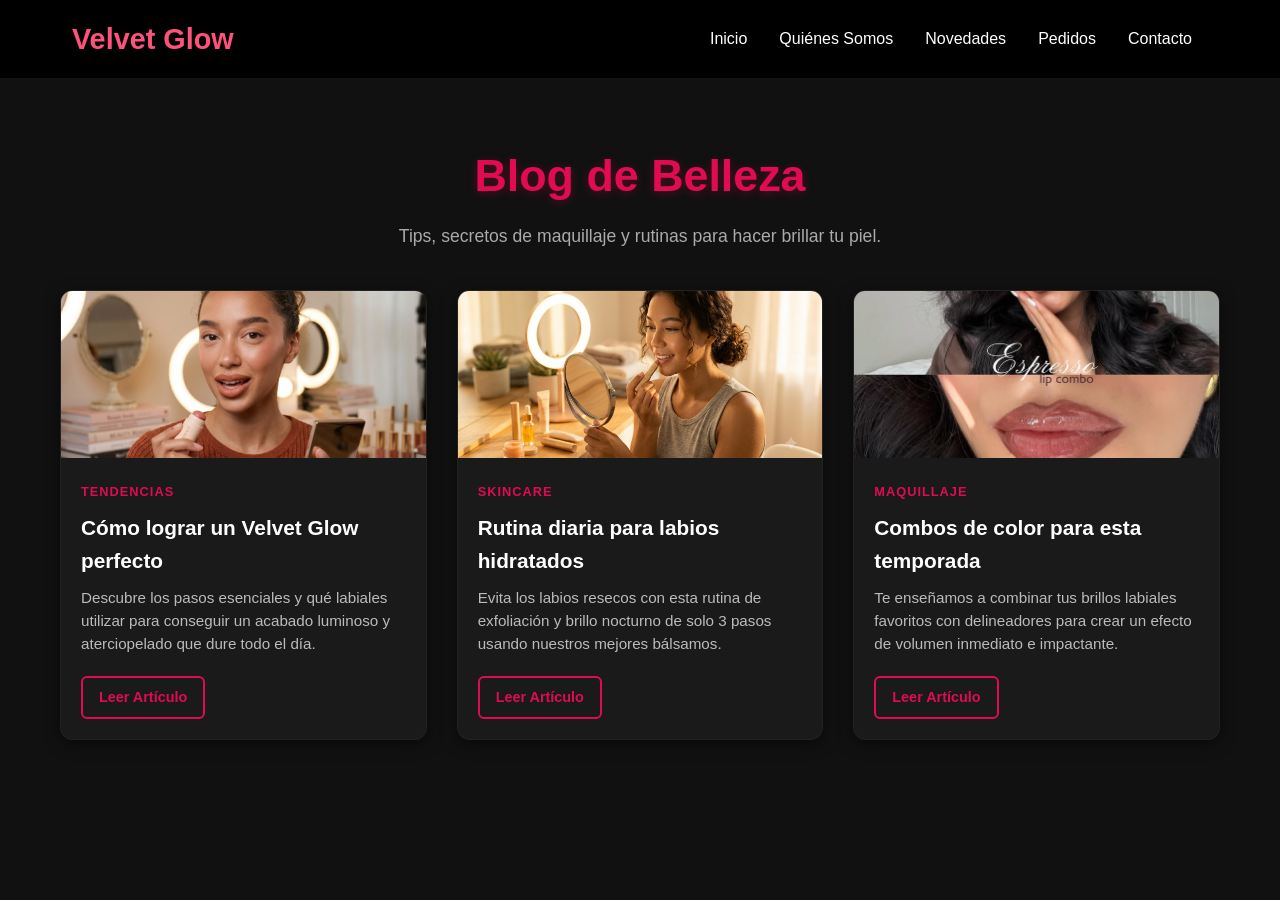
<file: blog.html>
<!DOCTYPE html>
<html lang="es">
<head>
    <meta charset="UTF-8">
    <meta name="viewport" content="width=device-width, initial-scale=1.0">
    <title>Velvet Glow - Blog de Belleza</title>
    <link rel="stylesheet" href="styles.css"> 
    
    <style>
        body {
            background-color: #111; 
            color: #fff;
            font-family: sans-serif;
        }

        .blog-container {
            padding-top: 140px;
            max-width: 1200px;
            margin: 0 auto;
            text-align: center;
            padding-bottom: 50px;
        }

        .blog-title {
            color: #e00b51;
            font-size: 2.8rem;
            margin-bottom: 10px;
            text-shadow: 0px 2px 10px rgba(224, 11, 81, 0.3);
        }

        .blog-subtitle {
            color: #aaa;
            font-size: 1.1rem;
            margin-bottom: 40px;
        }

        .blog-grid {
            display: grid;
            grid-template-columns: repeat(auto-fit, minmax(300px, 1fr));
            gap: 30px;
            padding: 0 20px;
        }

        .blog-card {
            background-color: transparent; 
            min-height: 450px; 
            perspective: 1000px; 
        }

        .blog-card-inner {
            position: relative;
            width: 100%;
            height: 100%;
            transition: transform 0.8s cubic-bezier(0.175, 0.885, 0.32, 1.275); 
            transform-style: preserve-3d;
        }

        .blog-card:hover .blog-card-inner {
            transform: rotateY(180deg);
        }

        .blog-card-front, .blog-card-back {
            position: absolute;
            top: 0;
            left: 0;
            width: 100%;
            height: 100%;
            -webkit-backface-visibility: hidden;
            backface-visibility: hidden;
            border-radius: 12px;
            box-shadow: 0 4px 15px rgba(0,0,0,0.5);
            border: 1px solid #222;
            box-sizing: border-box;
            transition: border-color 0.4s ease, box-shadow 0.4s ease; /* Transición suave para el brillo */
        }

        /* --- NUEVO: AL PASAR EL MOUSE, GIRA Y AÑADE UN BRILLO ROSA NEÓN DIFUMINADO --- */
        .blog-card:hover .blog-card-front,
        .blog-card:hover .blog-card-back {
            border-color: #e00b51;
            box-shadow: 0 0 25px rgba(224, 11, 81, 0.6); /* Brillo neón difuminado */
        }

        /* Cara frontal con tus estilos originales */
        .blog-card-front {
            background-color: #1a1a1a;
            display: flex;
            flex-direction: column;
        }

        /* Cara trasera nueva - mantiene tus mismos colores */
        .blog-card-back {
            background-color: #1a1a1a;
            transform: rotateY(180deg);
            padding: 25px;
            display: flex;
            flex-direction: column;
            justify-content: center;
            align-items: center;
            text-align: center;
        }

        .blog-card-image {
            width: 100%;
            height: 200px;
            background-color: #252525;
            display: flex;
            align-items: center;
            justify-content: center;
            border-top-left-radius: 11px; 
            border-top-right-radius: 11px;
            overflow: hidden; 
            color: #666;
            font-weight: bold;
            font-size: 0.9rem;
        }
        
        .blog-card-image img {
            width: 100%;
            height: 100%;
            object-fit: cover; 
        }
        
        .blog-card-content {
            padding: 20px;
            text-align: left;
        }

        .blog-card-tag {
            color: #e00b51;
            font-size: 0.8rem;
            text-transform: uppercase;
            font-weight: bold;
            letter-spacing: 1px;
            margin-bottom: 8px;
            display: inline-block;
        }

        .blog-card-title {
            font-size: 1.3rem;
            margin: 0 0 10px 0;
            color: #fff;
        }

        .blog-card-excerpt {
            color: #bbb;
            font-size: 0.95rem;
            line-height: 1.5;
            margin-bottom: 20px;
        }

        /* Botón interactivo "Leer más" */
        .blog-btn {
            display: inline-block;
            background-color: transparent;
            color: #e00b51;
            border: 2px solid #e00b51;
            padding: 8px 16px;
            border-radius: 6px;
            text-decoration: none;
            font-weight: bold;
            font-size: 0.9rem;
            transition: background-color 0.3s ease, color 0.3s ease;
        }

        .blog-btn:hover {
            background-color: #e00b51;
            color: #fff;
        }
    </style>
</head>
<body>

        <header>
        <nav>
            <div class="logo">
                <h1>Velvet Glow</h1>
            </div>
            <ul class="nav-links">
                <!-- Aquí vuelve tu cuadro blanco desplegable con tus páginas nuevas -->
                <li class="dropdown">
                    <a href="index (1).html">Inicio</a>
                    <ul class="dropdown-content">
                        <li><a href="blog.html">Blog de Belleza</a></li>
                        <li><a href="lanzamientos.html">Nuevos lanzamientos</a></li>
                        <li><a href="labios.html">Labios & Brillos</a></li>
                        <li><a href="combos.html">Combos especiales</a></li>
                        <li><a href="carro.html">Carrito</a></li>
                    </ul>
                </li>
                <!-- Aquí recuperamos tus secciones originales de la página principal -->
                <li><a href="index (1).html#quienes-somos">Quiénes Somos</a></li>
                <li><a href="index (1).html#menu">Novedades</a></li>
                <li><a href="index (1).html#reservas">Pedidos</a></li>
                <li><a href="index (1).html#contacto">Contacto</a></li>
            </ul>
        </nav>
    </header>

    <main class="blog-container">
        <h2 class="blog-title">Blog de Belleza</h2>
        <p class="blog-subtitle">Tips, secretos de maquillaje y rutinas para hacer brillar tu piel.</p>
        
        <div class="blog-grid">
            
            <article class="blog-card">
                <div class="blog-card-inner">
                    <div class="blog-card-front">
                        <div class="blog-card-image">
                            <img src="img/blog1.jpg" alt="sushi mix">
                        </div>
                        <div class="blog-card-content">
                            <span class="blog-card-tag">Tendencias</span>
                            <h3 class="blog-card-title">Cómo lograr un Velvet Glow perfecto</h3>
                            <p class="blog-card-excerpt">Descubre los pasos esenciales y qué labiales utilizar para conseguir un acabado luminoso y aterciopelado que dure todo el día.</p>
                            <a href="#" class="blog-btn">Leer Artículo</a>
                        </div>
                    </div>
                    <div class="blog-card-back">
                        <h3 class="blog-card-title">Más Información</h3>
                        <p class="blog-card-excerpt">Aquí puedes escribir el texto que quieras que aparezca detrás de la tarjeta 1 de forma fácil y cómoda.</p>
                    </div>
                </div>
            </article>

            <article class="blog-card">
                <div class="blog-card-inner">
                    <div class="blog-card-front">
                        <div class="blog-card-image">
                             <img src="img/Gemini_Generated_Image_mgi48kmgi48kmgi4.png" alt="sushi mix">
                        </div>
                        <div class="blog-card-content">
                            <span class="blog-card-tag">Skincare</span>
                            <h3 class="blog-card-title">Rutina diaria para labios hidratados</h3>
                            <p class="blog-card-excerpt">Evita los labios resecos con esta rutina de exfoliación y brillo nocturno de solo 3 pasos usando nuestros mejores bálsamos.</p>
                            <a href="#" class="blog-btn">Leer Artículo</a>
                        </div>
                    </div>
                    <div class="blog-card-back">
                        <h3 class="blog-card-title">Secretos de Skincare</h3>
                        <p class="blog-card-excerpt">Aquí puedes colocar contenido extra o tips adicionales sobre el cuidado y la hidratación de los labios.</p>
                    </div>
                </div>
            </article>

            <article class="blog-card">
                <div class="blog-card-inner">
                    <div class="blog-card-front">
                        <div class="blog-card-image">
                             <img src="img/blog3.jpg" alt="sushi mix">
                        </div>
                        <div class="blog-card-content">
                            <span class="blog-card-tag">Maquillaje</span>
                            <h3 class="blog-card-title">Combos de color para esta temporada</h3>
                            <p class="blog-card-excerpt">Te enseñamos a combinar tus brillos labiales favoritos con delineadores para crear un efecto de volumen inmediato e impactante.</p>
                            <a href="#" class="blog-btn">Leer Artículo</a>
                        </div>
                    </div>
                    <div class="blog-card-back">
                        <h3 class="blog-card-title">Combinaciones de Color</h3>
                        <p class="blog-card-excerpt">Añade aquí el texto adicional que complemente las combinaciones perfectas de maquillaje de esta temporada.</p>
                    </div>
                </div>
            </article>

        </div>
    </main>

</body>
</html>
</file>
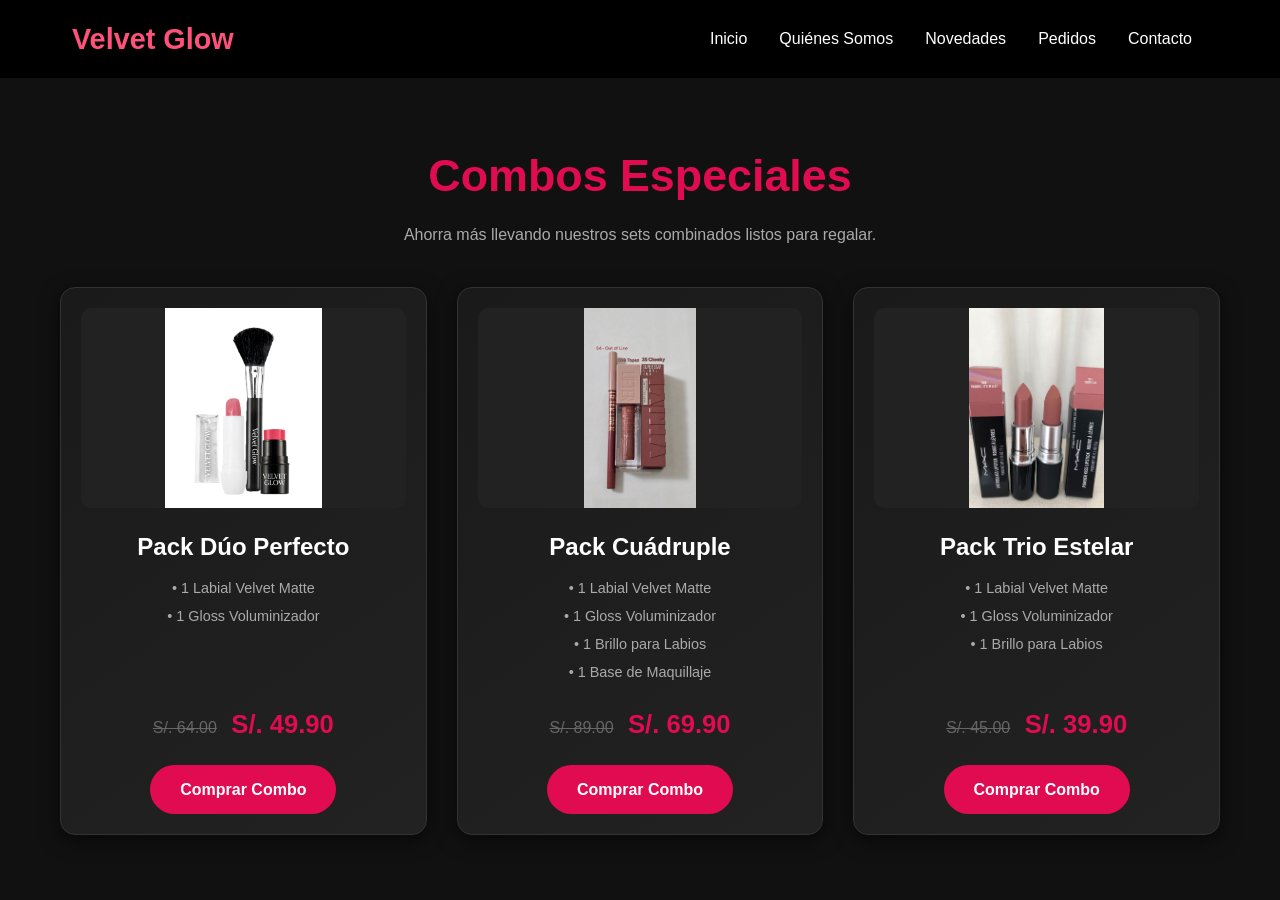
<file: combos.html>
<!DOCTYPE html>
<html lang="es">
<head>
    <meta charset="UTF-8">
    <meta name="viewport" content="width=device-width, initial-scale=1.0">
    <title>Velvet Glow - Combos Especiales</title>
    <link rel="stylesheet" href="styles.css"> 
    
    <style>
        body {
            background-color: #111;
            color: #fff;
            font-family: sans-serif;
        }

        .container {
            padding-top: 140px;
            max-width: 1200px;
            margin: 0 auto;
            text-align: center;
            padding-bottom: 50px;
        }

        .title {
            color: #e00b51;
            font-size: 2.8rem;
            margin-bottom: 10px;
        }

        .subtitle {
            color: #aaa;
            margin-bottom: 40px;
        }

        .grid {
            display: grid;
            /* Se alinearán horizontalmente y saltarán de línea solos si no caben */
            grid-template-columns: repeat(auto-fit, minmax(320px, 1fr));
            gap: 30px;
            padding: 0 20px;
        }

        .combo-card {
            background: linear-gradient(145deg, #1a1a1a, #222);
            border: 1px solid #333;
            border-radius: 15px;
            overflow: hidden;
            display: flex;
            flex-direction: column;
            align-items: center;
            /* Permite que el contenido interno se distribuya uniformemente */
            justify-content: space-between; 
            padding: 20px;
            box-shadow: 0 5px 20px rgba(0,0,0,0.6);
            transition: all 0.3s ease;
        }

        .combo-card:hover {
            border-color: #e00b51;
            box-shadow: 0 8px 30px rgba(224, 11, 81, 0.25);
            transform: translateY(-5px);
        }

        .combo-img {
            width: 100%;
            height: 200px;
            background-color: #2a2a2a;
            display: flex;
            align-items: center;
            justify-content: center;
            color: #666;
            border-radius: 10px;
        }

        .combo-info {
            margin-top: 20px;
            text-align: center;
            display: flex;
            flex-direction: column;
            height: 100%;
            width: 100%;
        }

        .combo-title {
            font-size: 1.5rem;
            color: #fff;
            margin-bottom: 10px;
        }

        .combo-list {
            font-size: 0.9rem;
            color: #aaa;
            margin-bottom: 15px;
            list-style: none;
            padding: 0;
        }

        .combo-list li {
            margin-bottom: 5px;
        }

        .price-container {
            margin-top: auto; /* Empuja el precio y el botón hacia abajo */
            margin-bottom: 20px;
        }

        .old-price {
            text-decoration: line-through;
            color: #666;
            font-size: 1rem;
            margin-right: 10px;
        }

        .new-price {
            color: #e00b51;
            font-size: 1.6rem;
            font-weight: bold;
        }

        .combo-btn {
            background-color: #e00b51;
            color: white;
            text-decoration: none;
            padding: 12px 30px;
            border-radius: 30px;
            font-weight: bold;
            transition: background 0.3s;
            display: inline-block;
            align-self: center;
        }

        .combo-btn:hover {
            background-color: #b0083f;
        }
    </style>
</head>
    <body>
           <header>
        <nav>
            <div class="logo">
                <h1>Velvet Glow</h1>
            </div>
            <ul class="nav-links">
                <!-- Aquí vuelve tu cuadro blanco desplegable con tus páginas nuevas -->
                <li class="dropdown">
                    <a href="index (1).html">Inicio</a>
                    <ul class="dropdown-content">
                        <li><a href="blog.html">Blog de Belleza</a></li>
                        <li><a href="lanzamientos.html">Nuevos lanzamientos</a></li>
                        <li><a href="labios.html">Labios & Brillos</a></li>
                        <li><a href="combos.html">Combos especiales</a></li>
                        <li><a href="carro.html">Carrito</a></li>
                    </ul>
                </li>
                <!-- Aquí recuperamos tus secciones originales de la página principal -->
                <li><a href="index (1).html#quienes-somos">Quiénes Somos</a></li>
                <li><a href="index (1).html#menu">Novedades</a></li>
                <li><a href="index (1).html#reservas">Pedidos</a></li>
                <li><a href="index (1).html#contacto">Contacto</a></li>
            </ul>
        </nav>
    </header>


    <main class="container">
        <h2 class="title">Combos Especiales</h2>
        <p class="subtitle">Ahorra más llevando nuestros sets combinados listos para regalar.</p>
        
        <div class="grid">
            
            <div class="combo-card">
                <img src="img/Velvet_001.png" alt="Combo Velvet" style="width: 100%; height: 200px; object-fit: contain; background: #222; border-radius: 10px;">
                <div class="combo-info">
                    <h3 class="combo-title">Pack Dúo Perfecto</h3>
                    <ul class="combo-list">
                        <li>• 1 Labial Velvet Matte</li>
                        <li>• 1 Gloss Voluminizador</li>
                    </ul>
                    <div class="price-container">
                        <span class="old-price">S/. 64.00</span>
                        <span class="new-price">S/. 49.90</span>
                    </div>
                    <a href="#" class="combo-btn">Comprar Combo</a>
                </div>
            </div>

            <div class="combo-card">
                <img src="img/combo1.jpg" alt="Combo Velvet" style="width: 100%; height: 200px; object-fit: contain; background: #222; border-radius: 10px;">
                <div class="combo-info">
                    <h3 class="combo-title">Pack Cuádruple</h3>
                    <ul class="combo-list">
                        <li>• 1 Labial Velvet Matte</li>
                        <li>• 1 Gloss Voluminizador</li>
                        <li>• 1 Brillo para Labios</li>
                        <li>• 1 Base de Maquillaje</li>
                    </ul>
                    <div class="price-container">
                        <span class="old-price">S/. 89.00</span>
                        <span class="new-price">S/. 69.90</span>
                    </div>
                    <a href="#" class="combo-btn">Comprar Combo</a>
                </div>
            </div>

            <div class="combo-card">
                <img src="img/combo2.jpg" alt="Combo Velvet" style="width: 100%; height: 200px; object-fit: contain; background: #222; border-radius: 10px;">
                <div class="combo-info">
                    <h3 class="combo-title">Pack Trio Estelar</h3>
                    <ul class="combo-list">
                        <li>• 1 Labial Velvet Matte</li>
                        <li>• 1 Gloss Voluminizador</li>
                        <li>• 1 Brillo para Labios</li>
                    </ul>
                    <div class="price-container">
                        <span class="old-price">S/. 45.00</span>
                        <span class="new-price">S/. 39.90</span>
                    </div>
                    <a href="#" class="combo-btn">Comprar Combo</a>
                </div>
            </div>

        </div> </main>

</body>
</html>
</file>
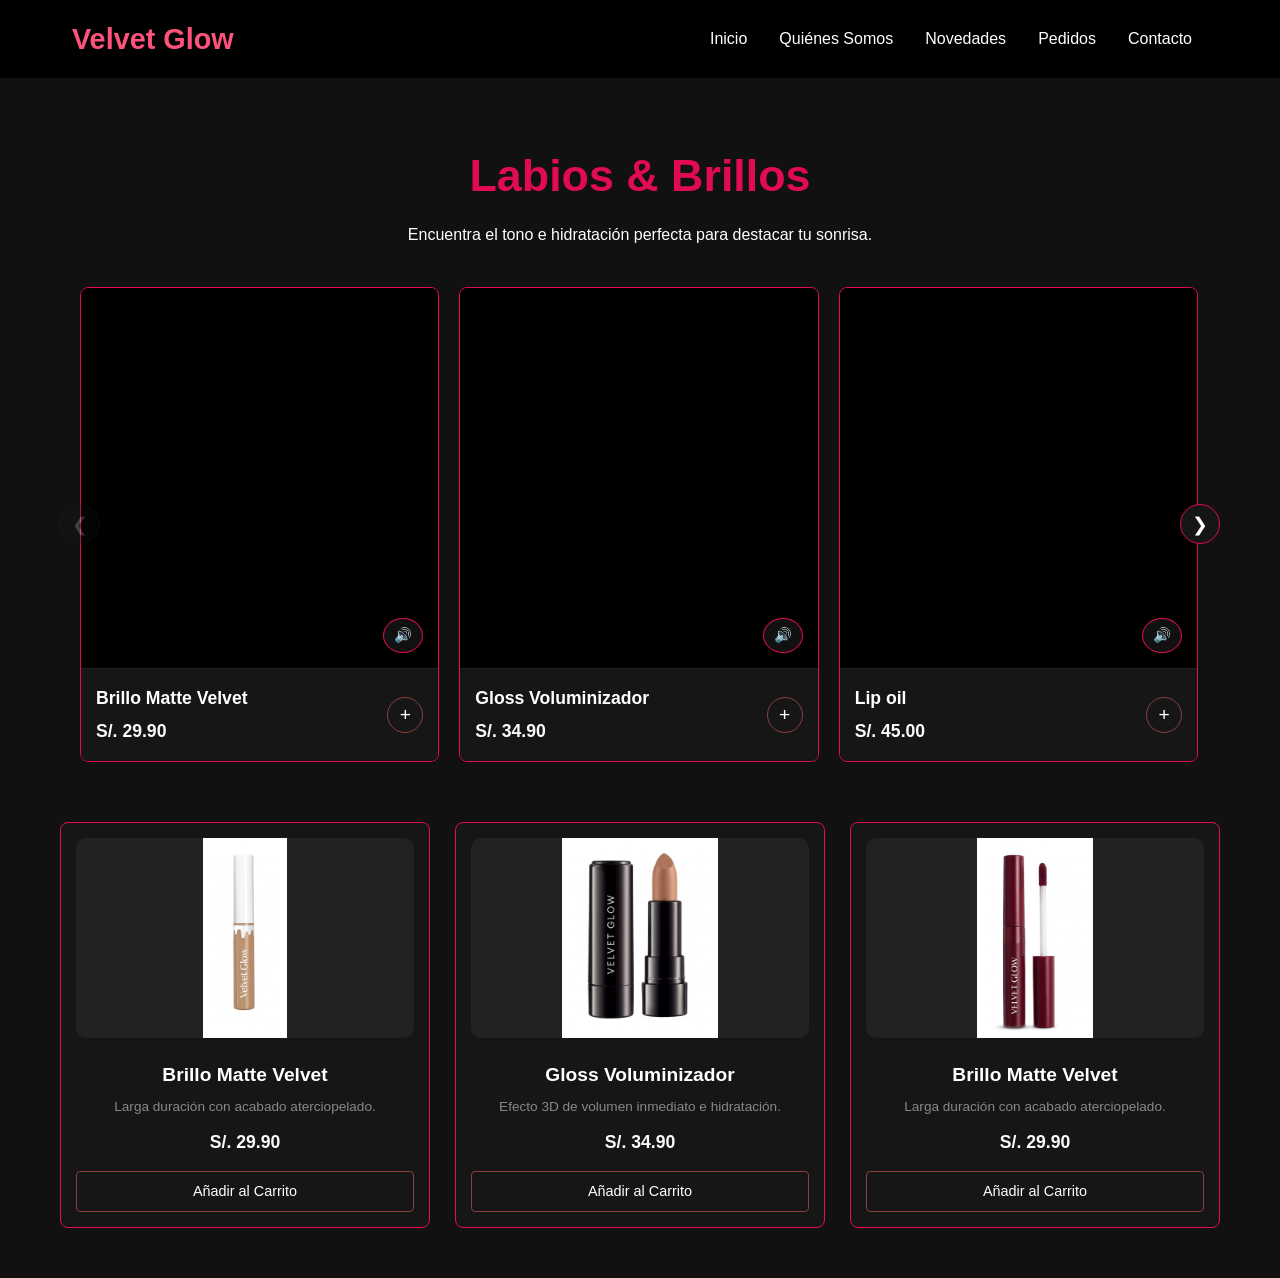
<file: labios.html>
<!DOCTYPE html>
<html lang="es">
<head>
    <meta charset="UTF-8">
    <meta name="viewport" content="width=device-width, initial-scale=1.0">
    <title>Velvet Glow - Labios & Brillos</title>
    <link rel="stylesheet" href="styles.css"> 
    
    <style>
        body {
            background-color: #111;
            color: #ffffff;
            font-family: sans-serif;
            margin: 0;
            padding: 0;
        }

        .container {
            padding-top: 140px;
            max-width: 1200px;
            margin: 0 auto;
            text-align: center;
            padding-bottom: 50px;
        }

        .title {
            color: #e00b51;
            font-size: 2.8rem;
            margin-bottom: 10px;
        }

        .subtitle {
            color: #ffffff;
            margin-bottom: 40px;
        }

        .video-section {
            max-width: 1160px;
            margin: 0 auto 60px auto;
            padding: 0 20px;
            position: relative;
        }

        .carousel-container {
            position: relative;
            display: flex;
            align-items: center;
            width: 100%;
        }

        .carousel-track-container {
            overflow: hidden;
            width: 100%;
            border-radius: 8px;
        }

        .carousel-track {
            display: flex;
            padding: 0;
            margin: 0;
            list-style: none; /* Quita los puntitos negros */
            transition: transform 0.4s ease-in-out;
            gap: 20px;
        }

        /* Tarjetas de video adaptadas a Velvet Glow */
        .carousel-card {
            min-width: calc(33.333% - 14px); /* Muestra 3 videos a la vez */
            background-color: #161616;
            border: 1px solid #e00b51;
            border-radius: 8px;
            overflow: hidden;
            display: flex;
            flex-direction: column;
            box-sizing: border-box;
            transition: all 0.3s ease;
        }

        .carousel-card:hover {
            border-color: #550620ef;
            transform: scale(1.02);
        }

        .video-wrapper {
            position: relative;
            width: 100%;
            height: 380px; /* Formato vertical tipo TikTok/Reels */
            background: #000;
        }

        .video-wrapper video {
            width: 100%;
            height: 100%;
            object-fit: cover;
            cursor: pointer;
        }

        /* Botón de silencio sobre el video */
        .video-overlay {
            position: absolute;
            bottom: 15px;
            right: 15px;
            z-index: 2;
        }

        .mute-btn {
            background: rgba(22, 22, 22, 0.8);
            border: 1px solid #e00b51;
            color: white;
            padding: 8px 10px;
            border-radius: 50%;
            cursor: pointer;
            font-size: 0.9rem;
            transition: background 0.2s;
        }

        .mute-btn:hover {
            background: #e00b51;
        }

        /* Información del producto del video */
        .card-info {
            padding: 15px;
            display: flex;
            justify-content: space-between;
            align-items: center;
            background: #161616;
            border-top: 1px solid #222;
        }

        .card-info-text {
            text-align: left;
        }

        .card-info .product-name {
            font-size: 1.1rem;
            margin: 0 0 5px 0;
        }

        .card-info .product-price {
            color: #fafafa;
            font-weight: bold;
            margin: 0;
        }

        /* Botón '+' circular */
        .add-video-item-btn {
            background-color: transparent;
            color: #ffffff;
            border: 1px solid #8f3e3e;
            width: 36px;
            height: 36px;
            border-radius: 50%;
            font-size: 1.2rem;
            cursor: pointer;
            display: flex;
            align-items: center;
            justify-content: center;
            transition: all 0.3s ease;
        }

        .add-video-item-btn:hover {
            background-color: #e00b51;
            border-color: #e00b51;
        }

        /* Flechas de navegación del Carrusel */
        .carousel-btn {
            background: #161616;
            border: 1px solid #e00b51;
            color: #ffffff;
            font-size: 1.2rem;
            width: 40px;
            height: 40px;
            border-radius: 50%;
            cursor: pointer;
            position: absolute;
            z-index: 10;
            display: flex;
            align-items: center;
            justify-content: center;
            transition: all 0.3s ease;
        }

        .carousel-btn:hover {
            background: #e00b51;
        }

        .prev-btn { left: -20px; }
        .next-btn { right: -20px; }

        .carousel-btn:disabled {
            opacity: 0.2;
            border-color: #333;
            cursor: not-allowed;
        }

        /* Responsivo para el carrusel */
        @media (max-width: 900px) {
            .carousel-card { min-width: calc(50% - 10px); }
        }
        @media (max-width: 600px) {
            .carousel-card { min-width: 100%; }
        }

        /* ==========================================
           GRID DE PRODUCTOS ESTÁTICOS ORIGINAL
           ========================================== */
        .grid {
            display: grid;
            grid-template-columns: repeat(auto-fit, minmax(250px, 1fr));
            gap: 25px;
            padding: 0 20px;
        }

        .product-box {
            background-color: #161616;
            border: 1px solid #e00b51;
            border-radius: 8px;
            padding: 15px;
            transition: all 0.3s ease;
        }

        .product-box:hover {
            border-color: #550620ef;
            transform: scale(1.02);
        }

        .product-name {
            font-size: 1.2rem;
            margin: 15px 0 5px 0;
        }

        .product-desc {
            color: #888;
            font-size: 0.85rem;
            margin-bottom: 10px;
        }

        .product-price {
            color: #fafafa;
            font-weight: bold;
            font-size: 1.1rem;
            margin-bottom: 15px;
        }

        .buy-btn {
            display: block;
            width: 100%;
            background-color: transparent;
            color: #ffffff;
            border: 1px solid #8f3e3e;
            padding: 8px 0;
            border-radius: 4px;
            text-decoration: none;
            font-size: 0.9rem;
            text-align: center;
            transition: all 0.3s ease;
        }

        .buy-btn:hover {
            background-color: #e00b51;
            color: #ffffff;
        }
    </style>
</head>
    <body>
        <header>
         <nav>
            <div class="logo">
                <h1>Velvet Glow</h1>
            </div>
            <ul class="nav-links">
                <!-- Aquí vuelve tu cuadro blanco desplegable con tus páginas nuevas -->
                <li class="dropdown">
                    <a href="index (1).html">Inicio</a>
                    <ul class="dropdown-content">
                        <li><a href="blog.html">Blog de Belleza</a></li>
                        <li><a href="lanzamientos.html">Nuevos lanzamientos</a></li>
                        <li><a href="labios.html">Labios & Brillos</a></li>
                        <li><a href="combos.html">Combos especiales</a></li>
                        <li><a href="carro.html">Carrito</a></li>
                    </ul>
                </li>
                <!-- Aquí recuperamos tus secciones originales de la página principal -->
                <li><a href="index (1).html#quienes-somos">Quiénes Somos</a></li>
                <li><a href="index (1).html#menu">Novedades</a></li>
                <li><a href="index (1).html#reservas">Pedidos</a></li>
                <li><a href="index (1).html#contacto">Contacto</a></li>
            </ul>
        </nav>
    </header>

    <main class="container">
        <h2 class="title">Labios & Brillos</h2>
        <p class="subtitle">Encuentra el tono e hidratación perfecta para destacar tu sonrisa.</p>
        
        <!-- NUEVA SECCIÓN: CARRUSEL DE VIDEOS COMPATIBLE -->
        <section class="video-section">
            <div class="carousel-container">
                <button class="carousel-btn prev-btn" aria-label="Anterior">&#10094;</button>
                
                <div class="carousel-track-container">
                    <ul class="carousel-track">
                        
                        <!-- Tarjeta Video 1 -->
                        <li class="carousel-card">
                            <div class="video-wrapper">
                                <video src="vid/vid1.mp4" loop muted playsinline></video>
                                <div class="video-overlay">
                                    <button class="mute-btn">🔊</button>
                                </div>
                            </div>
                            <div class="card-info">
                                <div class="card-info-text">
                                    <h3 class="product-name">Brillo Matte Velvet</h3>
                                    <p class="product-price">S/. 29.90</p>
                                </div>
                                <button class="add-video-item-btn">+</button>
                            </div>
                        </li>

                        <!-- Tarjeta Video 2 -->
                        <li class="carousel-card">
                            <div class="video-wrapper">
                                <video src="vid/vid2.mp4" loop muted playsinline></video>
                                <div class="video-overlay">
                                    <button class="mute-btn">🔊</button>
                                </div>
                            </div>
                            <div class="card-info">
                                <div class="card-info-text">
                                    <h3 class="product-name">Gloss Voluminizador</h3>
                                    <p class="product-price">S/. 34.90</p>
                                </div>
                                <button class="add-video-item-btn">+</button>
                            </div>
                        </li>

                        <!-- Tarjeta Video 3 -->
                        <li class="carousel-card">
                            <div class="video-wrapper">
                                <video src="vid/vid3.mp4" loop muted playsinline></video>
                                <div class="video-overlay">
                                    <button class="mute-btn">🔊</button>
                                </div>
                            </div>
                            <div class="card-info">
                                <div class="card-info-text">
                                    <h3 class="product-name">Lip oil</h3>
                                    <p class="product-price">S/. 45.00</p>
                                </div>
                                <button class="add-video-item-btn">+</button>
                            </div>
                        </li>

                        <!-- Tarjeta Video 4 -->
                        <li class="carousel-card">
                            <div class="video-wrapper">
                                <video src="vid/vid4.mp4" loop muted playsinline></video>
                                <div class="video-overlay">
                                    <button class="mute-btn">🔊</button>
                                </div>
                            </div>
                            <div class="card-info">
                                <div class="card-info-text">
                                    <h3 class="product-name">Destello Glow</h3>
                                    <p class="product-price">S/. 39.90</p>
                                </div>
                                <button class="add-video-item-btn">+</button>
                            </div>
                        </li>

                    </ul>
                </div>
                
                <button class="carousel-btn next-btn" aria-label="Siguiente">&#10095;</button>
            </div>
        </section>

        <!-- TU GRID DE PRODUCTOS TRADICIONALES -->
        <div class="grid">
            <div class="product-box">
                <img src="img/06.jpg.jpeg" alt="Combo Velvet" style="width: 100%; height: 200px; object-fit: contain; background: #222; border-radius: 10px;">
                <h3 class="product-name">Brillo Matte Velvet</h3>
                <p class="product-desc">Larga duración con acabado aterciopelado.</p>
                <div class="product-price">S/. 29.90</div>
                <a href="#" class="buy-btn">Añadir al Carrito</a>
            </div>

            <div class="product-box">
                <img src="img/07.jpg.jpeg" alt="Combo Velvet" style="width: 100%; height: 200px; object-fit: contain; background: #222; border-radius: 10px;">
                <h3 class="product-name">Gloss Voluminizador</h3>
                <p class="product-desc">Efecto 3D de volumen inmediato e hidratación.</p>
                <div class="product-price">S/. 34.90</div>
                <a href="#" class="buy-btn">Añadir al Carrito</a>
            </div>

            <div class="product-box">
                <img src="img/08.jpg.jpeg" alt="Combo Velvet" style="width: 100%; height: 200px; object-fit: contain; background: #222; border-radius: 10px;">
                <h3 class="product-name">Brillo Matte Velvet</h3>
                <p class="product-desc">Larga duración con acabado aterciopelado.</p>
                <div class="product-price">S/. 29.90</div>
                <a href="#" class="buy-btn">Añadir al Carrito</a>
            </div>
        </div>
    </main>

    <!-- INTERACTIVIDAD CON JAVASCRIPT -->
    <script>
        document.addEventListener("DOMContentLoaded", () => {
            const track = document.querySelector('.carousel-track');
            const cards = document.querySelectorAll('.carousel-card');
            const nextButton = document.querySelector('.next-btn');
            const prevButton = document.querySelector('.prev-btn');
            
            let currentIndex = 0;

            function updateCarousel() {
                if (cards.length === 0) return;
                
                const cardWidth = cards[0].getBoundingClientRect().width;
                const gap = 20; 
                
                track.style.transform = `translateX(-${(cardWidth + gap) * currentIndex}px)`;
                
                const visibleCards = Math.round(track.parentElement.offsetWidth / cardWidth);
                prevButton.disabled = currentIndex === 0;
                nextButton.disabled = currentIndex >= cards.length - visibleCards;
            }

            nextButton.addEventListener('click', () => {
                const cardWidth = cards[0].getBoundingClientRect().width;
                const visibleCards = Math.round(track.parentElement.offsetWidth / cardWidth);
                if (currentIndex < cards.length - visibleCards) {
                    currentIndex++;
                    updateCarousel();
                }
            });

            prevButton.addEventListener('click', () => {
                if (currentIndex > 0) {
                    currentIndex--;
                    updateCarousel();
                }
            });

            window.addEventListener('resize', updateCarousel);
            updateCarousel();

            // Controladores de video individuales (Hover para reproducir)
            cards.forEach(card => {
                const video = card.querySelector('video');
                const muteBtn = card.querySelector('.mute-btn');

                card.addEventListener('mouseenter', () => {
                    video.play().catch(err => console.log("Auto-play protegido por navegador"));
                });

                card.addEventListener('mouseleave', () => {
                    video.pause();
                });

                if (muteBtn && video) {
                    muteBtn.addEventListener('click', (e) => {
                        e.stopPropagation();
                        video.muted = !video.muted;
                        muteBtn.textContent = video.muted ? "🔊" : "🔈";
                    });
                }
            });
        });
    </script>
</body>
</html>
</file>
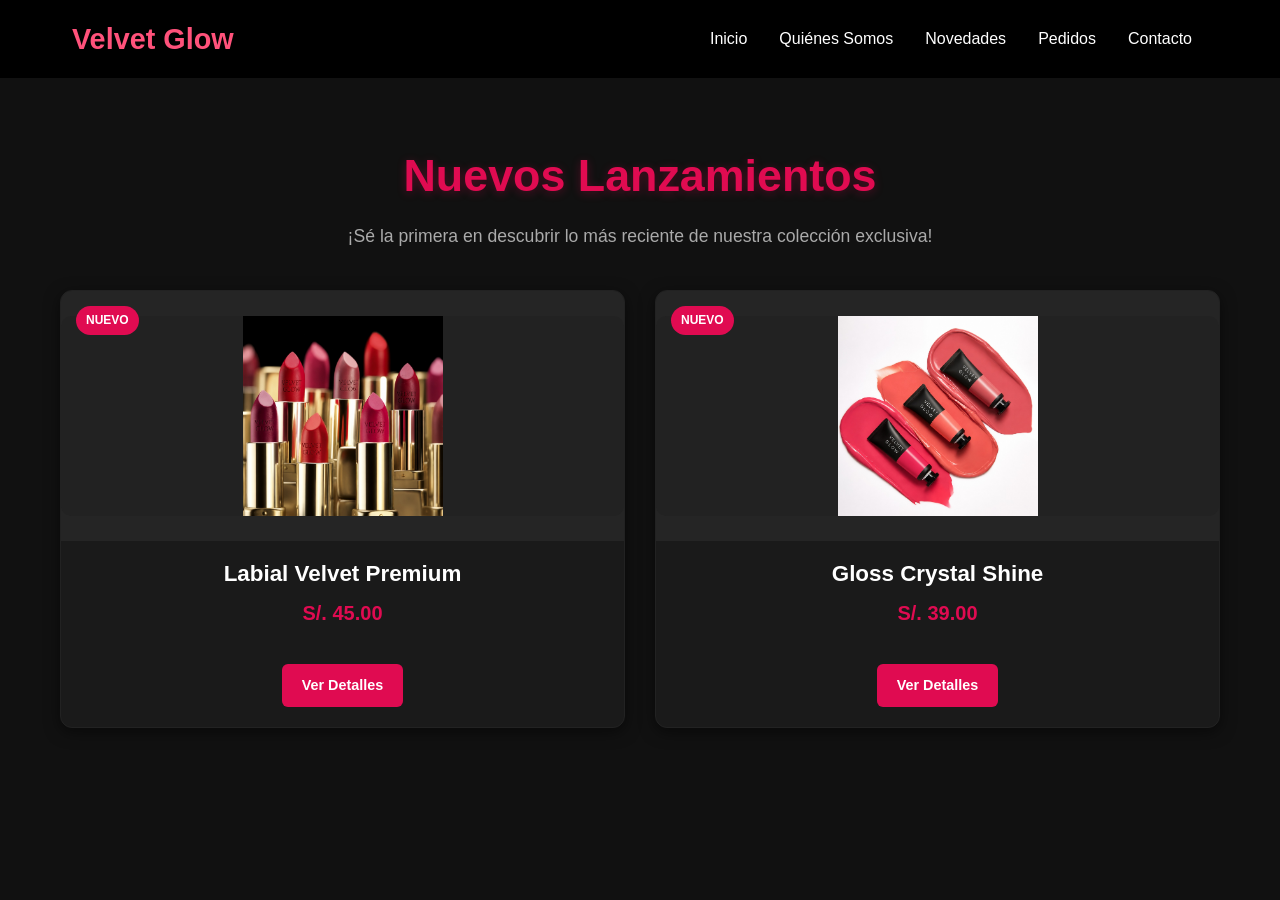
<file: lanzamientos.html>
<!DOCTYPE html>
<html lang="es">
<head>
    <meta charset="UTF-8">
    <meta name="viewport" content="width=device-width, initial-scale=1.0">
    <title>Velvet Glow - Nuevos Lanzamientos</title>
    <!-- Mantiene tu menú negro original -->
    <link rel="stylesheet" href="styles.css"> 
    
    <!-- ESTILOS EXCLUSIVOS PARA LANZAMIENTOS -->
    <style>
        body {
            background-color: #111;
            color: #fff;
            font-family: sans-serif;
        }

        .container {
            padding-top: 140px;
            max-width: 1200px;
            margin: 0 auto;
            text-align: center;
            padding-bottom: 50px;
        }

        .title {
            color: #e00b51;
            font-size: 2.8rem;
            margin-bottom: 10px;
            text-shadow: 0px 2px 10px rgba(224, 11, 81, 0.3);
        }

        .subtitle {
            color: #aaa;
            font-size: 1.1rem;
            margin-bottom: 40px;
        }

        .grid {
            display: grid;
            grid-template-columns: repeat(auto-fit, minmax(280px, 1fr));
            gap: 30px;
            padding: 0 20px;
        }

        .card {
            background-color: #1a1a1a;
            border-radius: 12px;
            overflow: hidden;
            box-shadow: 0 4px 15px rgba(0,0,0,0.5);
            transition: transform 0.3s ease, box-shadow 0.3s ease;
            text-align: center;
            border: 1px solid #222;
            padding-bottom: 20px;
            position: relative;
        }

        .card:hover {
            transform: translateY(-8px);
            box-shadow: 0 8px 25px rgba(224, 11, 81, 0.2);
            border-color: #e00b51;
        }

        /* Etiqueta flotante de Nuevo */
        .badge {
            position: absolute;
            top: 15px;
            left: 15px;
            background-color: #e00b51;
            color: white;
            padding: 5px 10px;
            font-size: 0.75rem;
            font-weight: bold;
            border-radius: 20px;
            text-transform: uppercase;
        }

        .card-image {
            width: 100%;
            height: 250px;
            background-color: #252525;
            display: flex;
            align-items: center;
            justify-content: center;
            color: #666;
            font-size: 0.9rem;
        }

        .card-title {
            font-size: 1.4rem;
            margin: 15px 0 5px 0;
            color: #fff;
        }

        .card-price {
            color: #e00b51;
            font-size: 1.25rem;
            font-weight: bold;
            margin-bottom: 15px;
        }

        .btn {
            display: inline-block;
            background-color: #e00b51;
            color: #fff;
            padding: 10px 20px;
            border-radius: 6px;
            text-decoration: none;
            font-weight: bold;
            font-size: 0.9rem;
            transition: background-color 0.3s ease;
        }

        .btn:hover {
            background-color: #b0083f;
        }
    </style>
</head>
<body>
    <header>
        <nav>
            <div class="logo">
                <h1>Velvet Glow</h1>
            </div>
            <ul class="nav-links">
                <!-- Aquí vuelve tu cuadro blanco desplegable con tus páginas nuevas -->
                <li class="dropdown">
                    <a href="index (1).html">Inicio</a>
                    <ul class="dropdown-content">
                        <li><a href="blog.html">Blog de Belleza</a></li>
                        <li><a href="lanzamientos.html">Nuevos lanzamientos</a></li>
                        <li><a href="labios.html">Labios & Brillos</a></li>
                        <li><a href="combos.html">Combos especiales</a></li>
                        <li><a href="carro.html">Carrito</a></li>
                    </ul>
                </li>
                <!-- Aquí recuperamos tus secciones originales de la página principal -->
                <li><a href="index (1).html#quienes-somos">Quiénes Somos</a></li>
                <li><a href="index (1).html#menu">Novedades</a></li>
                <li><a href="index (1).html#reservas">Pedidos</a></li>
                <li><a href="index (1).html#contacto">Contacto</a></li>
            </ul>
        </nav>
    </header>

    <main class="container">
        <h2 class="title">Nuevos Lanzamientos</h2>
        <p class="subtitle">¡Sé la primera en descubrir lo más reciente de nuestra colección exclusiva!</p>
        
        <div class="grid">
            <div class="card">
                <div class="badge">Nuevo</div>
                <div class="card-image">
                      <img src="img/WhatsApp Image 2026-06-10 at 2.33.03 PM.jpeg" style="width: 100%; height: 200px; object-fit: contain; background: #222; border-radius: 10px;">
                </div>
                <h3 class="card-title">Labial Velvet Premium</h3>
                <div class="card-price">S/. 45.00</div>
                <a href="#" class="btn">Ver Detalles</a>
            </div>

            <div class="card">
                <div class="badge">Nuevo</div>
                <div class="card-image">
                     <img src="img/WhatsApp Image 2026-06-10 at 2.35.16 PM.jpeg" style="width: 100%; height: 200px; object-fit: contain; background: #222; border-radius: 10px;">
                </div>
                <h3 class="card-title">Gloss Crystal Shine</h3>
                <div class="card-price">S/. 39.00</div>
                <a href="#" class="btn">Ver Detalles</a>
            </div>
        </div>
    </main>

</body>
</html>
</file>
<file: styles.css>
* {
    padding: 0;
    margin: 0;
    box-sizing: border-box;
}

html {
    scroll-behavior: smooth;
}

body {
    font-family: 'Arial', sans-serif;
    line-height: 1.6;
    background-color: #0b0b0b; /* Fondo negro elegante general */
    color: #ffffff;
}
header {
    background-color: #000000;
    color: white;
    padding: 1rem 0;
    position: fixed;
    width: 100%;
    z-index: 1000;
}

nav {
    max-width: 1200px;
    margin: 0 auto;
    display: flex;
    justify-content: space-between;
    align-items: center;
    padding: 0 2rem;
}

.logo h1 {
    font-size: 1.8rem;
    color: #ff527b; /* Rosa Velvet */
}

.nav-links {
    display: flex;
    list-style: none;
    align-items: center;
}

.nav-links li a {
    color: white;
    text-decoration: none;
    padding: .5rem 1rem;
    display: block;
}

.nav-links li a:hover {
    color: #ff527b;
}

/* ==========================================
   3. MENÚ DESPLEGABLE (DROPDOWN)
   ========================================== */
.nav-links .dropdown {
    position: relative;
    display: inline-block;
}

.nav-links .dropdown-content {
    display: none;
    position: absolute;
    top: 100%;
    left: 0;
    background-color: #ffffff;
    min-width: 180px;
    box-shadow: 0px 8px 16px rgba(0, 0, 0, 0.2);
    padding: 0;
    margin: 0;
    list-style: none;
    border-radius: 4px;
    z-index: 9999;
}

.nav-links .dropdown-content li {
    display: block;
    width: 100%;
}

.nav-links .dropdown-content li a {
    color: #1a1a1a !important;
    padding: 12px 16px !important;
    text-decoration: none;
    display: block !important;
    text-align: left;
    font-size: 14px;
    transition: background 0.2s ease;
}

.nav-links .dropdown-content li a:hover {
    background-color: #f5f0eb !important;
    color: #ff527b !important;
}

.nav-links .dropdown:hover .dropdown-content {
    display: block !important;
}

/* ==========================================
   4. SECCIÓN HERO (PORTADA PRINCIPAL)
   ========================================== */
.hero {
    height: 100vh;
    background: linear-gradient(rgba(0,0,0, 0.5), rgba(0,0,0, 0.5)), url('img/chica.png') center/cover;
    display: flex;
    align-items: center;
    justify-content: center;
    text-align: center;
    color: white;
}

.hero-content h2 {
    font-size: 3rem;
    margin-bottom: 1rem;
}

.hero-content p {
    font-weight: bold;
    font-size: 1.5rem;
}

.btn {
    display: inline-block;
    padding: 1rem 2rem;
    background-color: #ff527b;
    color: white;
    text-decoration: none;
    border-radius: 5px;
    margin-top: 20px;
    transition: background 0.3s;
    border: none;
    cursor: pointer;
    font-weight: bold;
}

.btn:hover {
    background-color: #ff2a5b;
}

/* ==========================================
   5. SECCIÓN DE PRODUCTOS (PROMOCIONES)
   ========================================== */
.menu-section {
    padding: 5rem 2rem;
    background-color: #0b0b0b;
    text-align: center;
}

.menu-section h2 {
    margin-bottom: 40px;
    font-size: 2.8rem;
    color: #ffffff;
    font-family: sans-serif;
}

.menu-grid {
    display: grid;
    grid-template-columns: repeat(auto-fit, minmax(300px, 1fr));
    gap: 2rem;
    max-width: 1200px;
    margin: 0 auto;
}

.menu-item {
    background-color: #161616;
    padding: 1.5rem;
    border-radius: 12px;
    box-shadow: 0 4px 15px rgba(0,0,0, 0.4);
    text-align: center;
    color: #ffffff;
}

.menu-item img {
    width: 100%;
    height: 200px;
    object-fit: contain;
    background-color: #ffffff;
    border-radius: 8px;
    padding: 10px;
}

.menu-item h3 {
    margin: 1.2rem 0 0.5rem 0;
    font-size: 1.3rem;
    color: #ffffff;
}

.menu-item p {
    color: #aaaaaa;
    font-size: 0.95rem;
    margin-bottom: 1rem;
}

.precio {
    display: block;
    color: #ff527b;
    font-weight: bold;
    font-size: 1.3rem;
    margin-top: 1rem;
}

/* ==========================================
   6. SECCIÓN PRODUCTOS DESTACADOS PREMIUM
   ========================================== */
.productos-destacados-section {
    padding: 5rem 2rem;
    background-color: #0b0b0b;
    text-align: center;
}

.productos-destacados-section h2 {
    margin-bottom: 40px;
    font-size: 2.8rem;
    color: #ffffff;
}

.destacados-grid {
    display: grid;
    grid-template-columns: repeat(auto-fit, minmax(250px, 1fr));
    gap: 2rem;
    max-width: 1200px;
    margin: 0 auto;
}

.card-destacada {
    background-color: #161616;
    border-radius: 16px;
    padding: 1.5rem;
    text-align: center;
    color: #ffffff;
    box-shadow: 0 10px 25px rgba(0, 0, 0, 0.4);
    transition: transform 0.3s ease;
}

.card-destacada:hover {
    transform: translateY(-5px);
}

.img-destacada-container {
    background-color: #ffffff;
    border-radius: 12px;
    padding: 15px;
    height: 200px;
    display: flex;
    align-items: center;
    justify-content: center;
    margin-bottom: 1.2rem;
    overflow: hidden;
}

.img-destacada-container img {
    max-width: 100%;
    max-height: 100%;
    object-fit: contain;
}

.card-destacada h3 {
    font-size: 1.3rem;
    margin-bottom: 0.5rem;
    color: #ffffff;
}

.card-destacada p {
    color: #aaaaaa;
    font-size: 0.9rem;
    margin-bottom: 1.2rem;
}

.precio-destacado {
    display: block;
    color: #ff527b;
    font-weight: bold;
    font-size: 1.5rem;
    margin-bottom: 1.2rem;
}

.btn-agregar-carrito {
    display: block;
    width: 100%;
    padding: 0.8rem;
    background-color: #ff527b;
    color: white;
    text-decoration: none;
    border: none;
    border-radius: 25px;
    font-size: 0.9rem;
    font-weight: bold;
    cursor: pointer;
    transition: background 0.3s ease;
}

.btn-agregar-carrito:hover {
    background-color: #ff2a5b;
}

/* ==========================================
   7. SECCIÓN DE TESTIMONIOS INTERACTIVOS
   ========================================== */
.testimonios-section {
    background-color: #0b0b0b;
    padding: 5rem 2rem;
    text-align: center;
}

.testimonios-section h2 {
    color: #ffffff;
    font-size: 2.8rem;
    margin-bottom: 40px;
}

.testimonios-grid {
    display: flex;
    justify-content: center;
    gap: 30px;
    max-width: 1200px;
    margin: 0 auto;
    flex-wrap: wrap;
}

.testimonio-card {
    background: #161616;
    border: 1px solid rgba(255, 255, 255, 0.05);
    border-radius: 12px;
    padding: 30px 20px;
    width: 300px;
    box-shadow: 0 10px 20px rgba(0, 0, 0, 0.4);
    transition: transform 0.3s ease, box-shadow 0.3s ease, border-color 0.3s ease;
}

.testimonio-card:hover {
    transform: translateY(-8px);
    border-color: #ff527b;
    box-shadow: 0 15px 30px rgba(255, 27, 72, 0.15);
}

.estrellas {
    color: #ffb703;
    margin-bottom: 15px;
    font-size: 1.4rem;
    letter-spacing: 2px;
}

.estrellas span {
    transition: text-shadow 0.3s ease, transform 0.3s ease;
    display: inline-block;
}

.testimonio-texto {
    color: #e0e0e0;
    font-style: italic;
    line-height: 1.6;
    margin-bottom: 20px;
    font-size: 0.95rem;
}

.testimonio-author {
    color: #ffffff;
    font-weight: 600;
    margin: 0;
}

/* ==========================================
   8. FORMULARIO DE PEDIDOS Y CONTENEDOR DUAL
   ========================================== */
.reservas-section {
    padding: 5rem 2rem;
    background-color: #161616; /* Gris oscuro para el bloque de pedidos */
    text-align: center;
}

.contenedor-dual-pedidos {
    display: flex;
    max-width: 1200px;
    margin: 0 auto;
    gap: 50px;
    text-align: left;
    flex-wrap: wrap;
}

.bloque-formulario-izq {
    flex: 1;
    min-width: 300px;
}

.bloque-formulario-izq h2 {
    color: #ffffff;
    font-size: 2.5rem;
    margin-bottom: 20px;
}

.reserva-form {
    display: grid;
    gap: 1rem;
    margin-top: 1.5rem;
}

.reserva-form input,
.reserva-form select {
    padding: 0.8rem;
    background-color: #262626;
    border: 1px solid #3d3d3d;
    border-radius: 5px;
    color: #ffffff;
    outline: none;
}

.reserva-form input:focus,
.reserva-form select:focus {
    border-color: #ff527b;
}

/* Bloque Derecho (Información y Mapa) */
.bloque-informacion-der {
    flex: 1;
    min-width: 300px;
    display: flex;
    flex-direction: column;
    gap: 20px;
    padding-top: 15px;
}

.titulo-rosa-pedidos {
    color: #ff527b;
    font-size: 1.5rem;
    margin: 0;
    font-weight: bold;
}

.parrafo-info-pedidos {
    color: #ffffff;
    font-size: 1.05rem;
    margin: 10px 0;
    display: flex;
    align-items: center;
    gap: 12px;
}

.parrafo-info-pedidos i {
    color: #ffffff;
    font-size: 1.1rem;
}

.contenedor-redes-pedidos {
    display: flex;
    gap: 12px;
    margin-bottom: 10px;
}

.btn-red-social-pedido {
    width: 44px;
    height: 44px;
    background-color: #ff527b;
    border-radius: 50%;
    display: flex;
    align-items: center;
    justify-content: center;
    color: white;
    text-decoration: none;
    font-size: 1.2rem;
    transition: transform 0.2s;
}

.btn-red-social-pedido:hover {
    transform: scale(1.1);
}

.mapa-pedidos-caja {
    position: relative;
    border-radius: 8px;
    overflow: hidden;
    border: 1px solid #3d3d3d;
    height: 220px;
}

.btn-flotante-mapas {
    position: absolute;
    top: 15px;
    left: 15px;
    background-color: rgba(255, 255, 255, 0.95);
    color: #333333;
    padding: 8px 14px;
    border-radius: 4px;
    text-decoration: none;
    font-size: 0.85rem;
    font-weight: bold;
    box-shadow: 0 2px 5px rgba(0,0,0,0.3);
    display: flex;
    align-items: center;
    gap: 6px;
    z-index: 5;
}

.footer-contacto-unificado {
background-color: #000000;padding: 40px 20px 20px 20px;text-align: center;display: flex;flex-direction: column;align-items: center;}.contacto-pequeno {color: #888888;font-size: 0.9rem;text-transform: uppercase;letter-spacing: 2px;margin-bottom: 15px;font-weight: 500;}.footer-content {width: 100%;max-width: 1100px;margin: 0 auto;display: flex;flex-direction: column;align-items: center;}.footer-marca {text-align: center;margin-bottom: 15px;}.footer-marca h2 {color: #ff527b;font-size: 1.8rem;margin: 0 0 5px 0;font-weight: bold;}.footer-marca p {color: #cccccc;font-size: 0.95rem;margin: 0;}.footer-redes {display: flex;gap: 15px;align-self: flex-start;margin-bottom: 25px;padding-left: 10px;}.footer-social-btn {width: 44px;height: 44px;background-color: #ff527b;border-radius: 50%;display: flex;align-items: center;justify-content: center;color: #ffffff;text-decoration: none;font-size: 1.2rem;transition: transform 0.2s;}.footer-social-btn:hover {transform: scale(1.1);}.footer-derechos {width: 100%;border-top: 1px solid #111111;padding-top: 20px;text-align: center;}.footer-derechos p {color: #666666;font-size: 0.85rem;margin: 0;}/* ==========================================10. MEDIA QUERIES (CELULARES)========================================== */@media (max-width: 768px) {.contenedor-dual-pedidos {flex-direction: column;gap: 40px;}.footer-redes {align-self: center;padding-left: 0;}}
/* ==========================================
   BANER DE LLAMADO A LA ACCIÓN (PROMO TOP)
   ========================================== */
.banner-promo-top {
    /* Degradado rosa idéntico al de tu imagen */
    background: linear-gradient(90deg, #ff4171 0%, #ff6b95 50%, #ff527b 100%);
    padding: 3.5rem 2rem;
    text-align: center;
    width: 100%;
    box-sizing: border-box;
    /* Deja espacio para que no lo tape el menú fijo */
    margin-top: 60px; 
}

.banner-promo-top h2 {
    color: #ffffff;
    font-size: 2.2rem;
    font-weight: bold;
    margin-bottom: 12px;
    font-family: sans-serif;
    letter-spacing: 0.5px;
}

.banner-promo-top p {
    color: #ffffff;
    font-size: 1rem;
    margin-bottom: 25px;
    font-family: sans-serif;
    opacity: 0.9;
}

.banner-botones-group {
    display: flex;
    justify-content: center;
    gap: 15px;
}

/* Botón Ovalado Rosa Oscuro */
.btn-banner-comprar {
    display: inline-block;
    padding: 0.8rem 2.2rem;
    background-color: rgba(224, 11, 81, 0.4); /* Tono rosa más oscuro y traslúcido */
    color: #ffffff;
    text-decoration: none;
    border-radius: 25px; /* Forma de cápsula */
    font-size: 0.95rem;
    font-weight: 500;
    font-family: sans-serif;
    border: 1px solid rgba(255, 255, 255, 0.2);
    transition: background-color 0.3s ease, transform 0.2s ease;
}

.btn-banner-comprar:hover {
    background-color: rgba(224, 11, 81, 0.7);
    transform: translateY(-2px);
}

/* Botón Ovalado Blanco */
.btn-banner-contactar {
    display: inline-block;
    padding: 0.8rem 2.2rem;
    background-color: #ffffff;
    color: #242424;
    text-decoration: none;
    border-radius: 25px;
    font-size: 0.95rem;
    font-weight: bold;
    font-family: sans-serif;
    border: none;
    box-shadow: 0 4px 10px rgba(0, 0, 0, 0.1);
    transition: background-color 0.3s ease, transform 0.2s ease;
}

.btn-banner-contactar:hover {
    background-color: #f5f5f5;
    transform: translateY(-2px);
}

/* Adaptación para celulares */
@media (max-width: 768px) {
    .banner-promo-top h2 { font-size: 1.8rem; }
    .banner-botones-group { flex-direction: column; align-items: center; gap: 12px; }
    .btn-banner-comprar, .btn-banner-contactar { width: 100%; max-width: 250px; }
}
</file>
